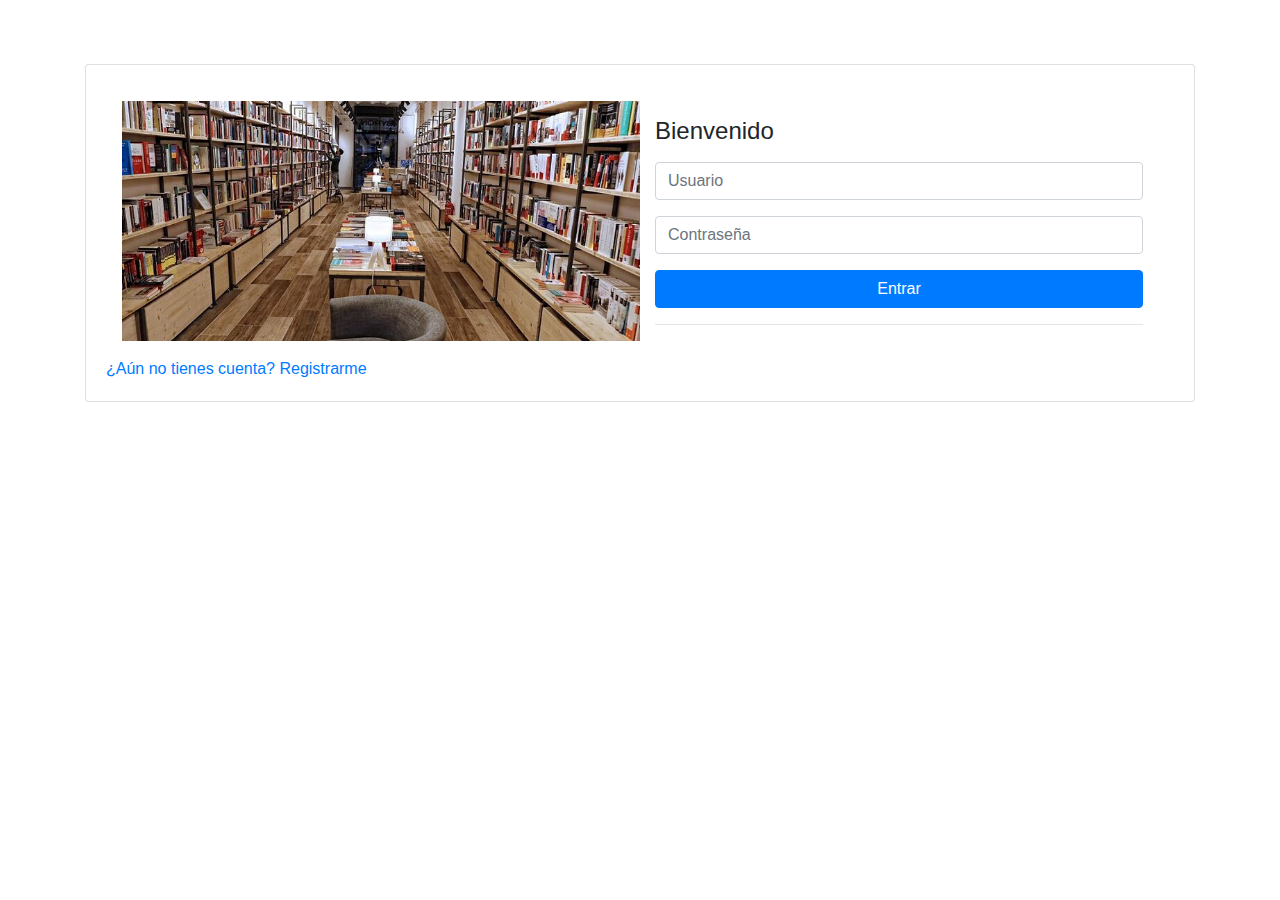
<file: LibreriaUdemy/src/main/webapp/index.html>
<!DOCTYPE html>
<html>
<head>
<meta charset="UTF-8">
<script src="https://ajax.googleapis.com/ajax/libs/jquery/3.5.1/jquery.min.js"></script>
<!-- Latest compiled and minified CSS -->
<link rel="stylesheet" href="https://maxcdn.bootstrapcdn.com/bootstrap/4.5.2/css/bootstrap.min.css">

<!-- jQuery library -->
<script src="https://ajax.googleapis.com/ajax/libs/jquery/3.5.1/jquery.min.js"></script>

<!-- Popper JS -->
<script src="https://cdnjs.cloudflare.com/ajax/libs/popper.js/1.16.0/umd/popper.min.js"></script>

<!-- Latest compiled JavaScript -->
<script src="https://maxcdn.bootstrapcdn.com/bootstrap/4.5.2/js/bootstrap.min.js"></script>
<script src="js/index.js"></script>
<link href="css/index.css" rel="stylesheet">
<title>Login - Librería Udemy</title>
</head>
<body>
	<div class="container py-3">
		<div class="card my-5">
			<div class="card-body">
				<div class="row m-3">
					<div class="col-md-6 bg-login-image"></div>
					<div class="col-md-6">
						<h1 class="h4 text-gray-900 my-3">Bienvenido</h1>
						<form id="form-login">
							<div class="form-group">
								<input type="text" class="form-control" id="usuario" placeholder="Usuario" required>
							</div>
							<div class="form-group">
								<input type="password" class="form-control" id="contrasena" placeholder="Contraseña" required>
							</div>
							<button type="submit" class="btn btn-primary btn-block" id="BTNENTRAR">Entrar</button>
							<hr>
						</form>
					</div>
				</div>
				<a href="register.html">¿Aún no tienes cuenta? Registrarme</a>
				<div id="login-error" class="alert alert-danger d-none" role="alert">Usuario o contraseña incorrectos</div>
			</div>
		</div>
	
	</div>
</body>
</html>
</file>
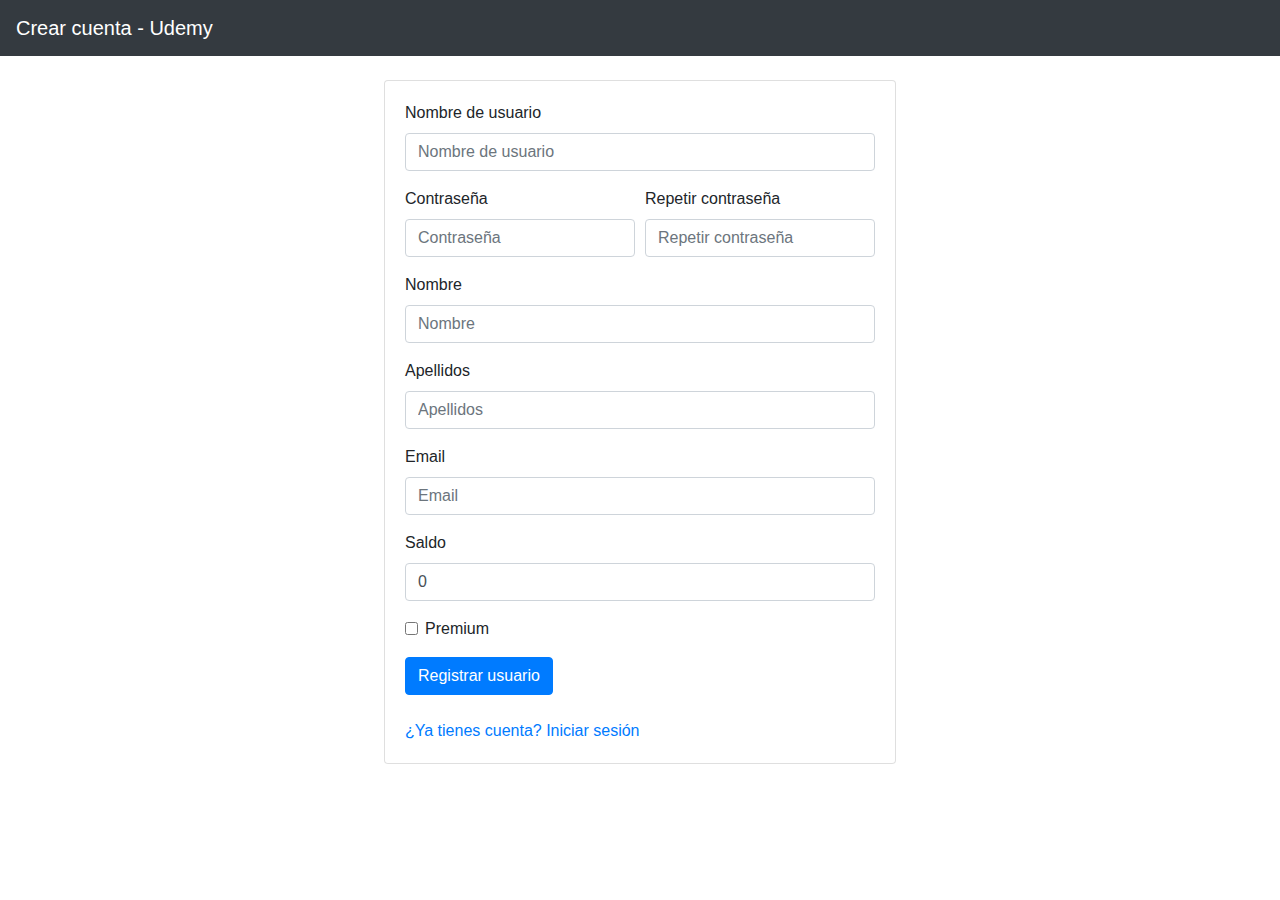
<file: LibreriaUdemy/src/main/webapp/register.html>
<!DOCTYPE html>
<html>
<head>
<meta charset="UTF-8">
<script src="https://ajax.googleapis.com/ajax/libs/jquery/3.5.1/jquery.min.js"></script>
<!-- Latest compiled and minified CSS -->
<link rel="stylesheet" href="https://maxcdn.bootstrapcdn.com/bootstrap/4.5.2/css/bootstrap.min.css">

<!-- jQuery library -->
<script src="https://ajax.googleapis.com/ajax/libs/jquery/3.5.1/jquery.min.js"></script>

<!-- Popper JS -->
<script src="https://cdnjs.cloudflare.com/ajax/libs/popper.js/1.16.0/umd/popper.min.js"></script>

<!-- Latest compiled JavaScript -->
<script src="https://maxcdn.bootstrapcdn.com/bootstrap/4.5.2/js/bootstrap.min.js"></script>
<script src="js/index.js"></script>
<link href="css/index.css" rel="stylesheet">
<title>Registro - Librería Udemy</title>
</head>
<body>
	<nav class="navbar navbar-dark bg-dark">
		<a class="navbar-brand" href="index.html">Crear cuenta - Udemy</a>
	</nav>
	<main class="p-4 d-flex justify-content-center">
		<div class="card sizeDiv">
			<div class="card-body">
				<form id="form-register" class="pb-4">
					<div class="form-group">
						<label for="input-username">Nombre de usuario</label>
						<input type="text" class="form-control" id="input-username" placeholder="Nombre de usuario" required>
					</div>
					<div class="form-row">
						<div class="form-group col-md-6">
							<label for="input-contrasena">Contraseña</label>
							<input type="password" class="form-control" id="input-contrasena" placeholder="Contraseña" required>
						</div>
						<div class="form-group col-md-6">
							<label for="input-contrasena-repeat">Repetir contraseña</label>
							<input type="password" class="form-control" id="input-contrasena-repeat" placeholder="Repetir contraseña" required>
						</div>
					</div>
					<div class="form-group">
						<label for="input-nombre">Nombre</label>
						<input type="text" class="form-control" id="input-nombre" placeholder="Nombre" required>
					</div>
					<div class="form-group">
						<label for="input-apellidos">Apellidos</label>
						<input type="text" class="form-control" id="input-apellidos" placeholder="Apellidos" required>
					</div>
					<div class="form-group">
						<label for="input-email">Email</label>
						<input type="text" class="form-control" id="input-email" placeholder="Email" required>
					</div>
					<div class="form-group">
						<label for="input-saldo">Saldo</label>
						<input type="text" class="form-control" id="input-saldo" placeholder="0" min="0" max="10000" value="0" required>
					</div>
					<div class="form-group">
						<div class="form-check">
							<input type="checkbox" class="form-check-input" id="input-premium">
							<label class="form-check-label" for="input-premium">Premium</label>
						</div>
					</div>
					<input type="submit" class="btn btn-primary" id="register-btn" value="Registrar usuario" />
				</form>
				<div id="register-error" class="alert alert-danger d-none" role="alert"></div>
				<a href="index.html">¿Ya tienes cuenta? Iniciar sesión</a>
			</div>
		</div> 
	</main>
</body>
</html>
</file>
<file: LibreriaUdemy/src/main/webapp/css/index.css>
.bg-login-image{
	background: url("../img/bg-login.jpg");
	background-position: center;
	background-size: cover;
	border: 0px;
}

.sizeDiv{
	width:40vw;
}
</file>
